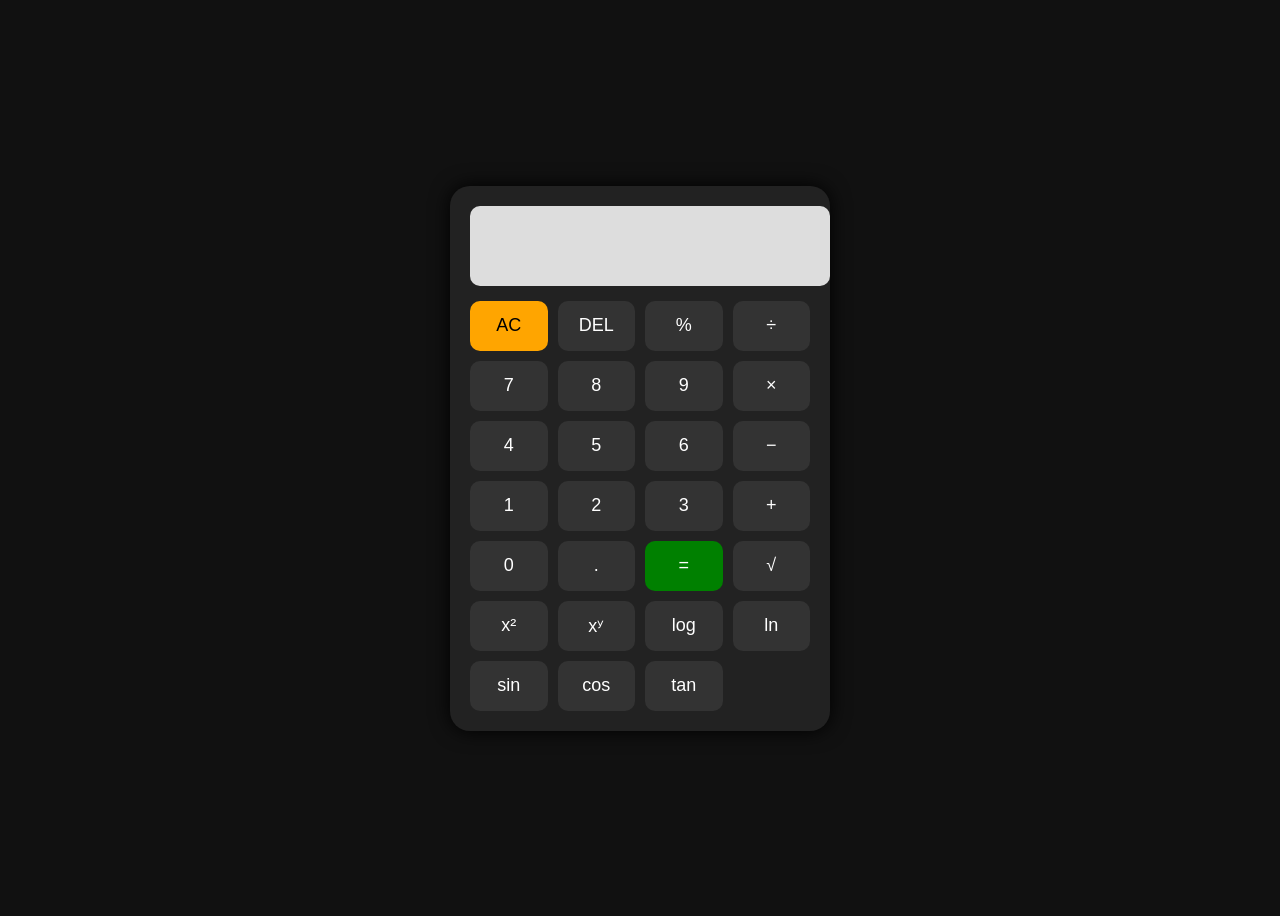
<file: index.html>
<!DOCTYPE html>
<html>
<head>
    <title>Casio Scientific Calculator</title>
    <link rel="stylesheet" href="style.css">
</head>
<body>

<div class="calculator">
    <div class="display">
        <input type="text" id="screen" readonly>
    </div>

    <div class="buttons">

        <button onclick="clearScreen()" class="orange">AC</button>
        <button onclick="deleteLast()">DEL</button>
        <button onclick="append('%')">%</button>
        <button onclick="append('/')">÷</button>

        <button onclick="append('7')">7</button>
        <button onclick="append('8')">8</button>
        <button onclick="append('9')">9</button>
        <button onclick="append('*')">×</button>

        <button onclick="append('4')">4</button>
        <button onclick="append('5')">5</button>
        <button onclick="append('6')">6</button>
        <button onclick="append('-')">−</button>

        <button onclick="append('1')">1</button>
        <button onclick="append('2')">2</button>
        <button onclick="append('3')">3</button>
        <button onclick="append('+')">+</button>

        <button onclick="append('0')">0</button>
        <button onclick="append('.')">.</button>
        <button onclick="calculate()" class="equal">=</button>

        <!-- Scientific -->
        <button onclick="append('Math.sqrt(')">√</button>
        <button onclick="append('**2')">x²</button>
        <button onclick="append('**')">xʸ</button>
        <button onclick="append('Math.log10(')">log</button>
        <button onclick="append('Math.log(')">ln</button>
        <button onclick="append('Math.sin(')">sin</button>
        <button onclick="append('Math.cos(')">cos</button>
        <button onclick="append('Math.tan(')">tan</button>

    </div>
</div>

<script src="script.js"></script>
</body>
</html>
</file>
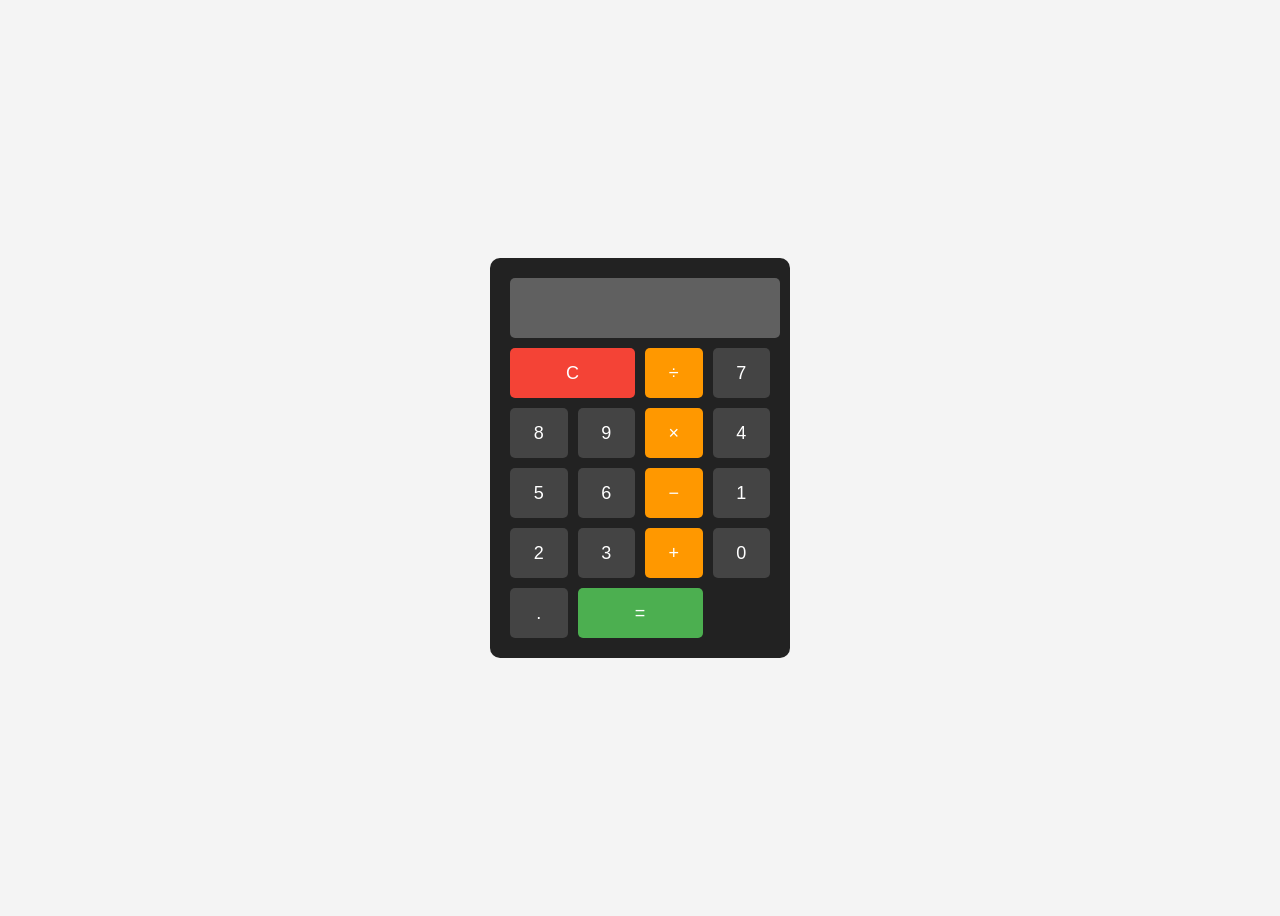
<file: dk.html>
<!DOCTYPE html>
<html lang="en">
<head>
  <meta charset="UTF-8">
  <title>Simple Calculator</title>
  <style>
    body {
      display: flex;
      justify-content: center;
      align-items: center;
      height: 100vh;
      background: #f4f4f4;
      font-family: Arial, sans-serif;
    }

    .calculator {
      background: #222;
      padding: 20px;
      border-radius: 10px;
      width: 260px;
    }

    .display {
      width: 100%;
      height: 50px;
      font-size: 24px;
      text-align: right;
      margin-bottom: 10px;
      padding: 5px;
      border: none;
      border-radius: 5px;
    }

    .buttons {
      display: grid;
      grid-template-columns: repeat(4, 1fr);
      gap: 10px;
    }

    button {
      height: 50px;
      font-size: 18px;
      border: none;
      border-radius: 5px;
      cursor: pointer;
    }

    .number {
      background: #444;
      color: #fff;
    }

    .operator {
      background: #ff9800;
      color: #fff;
    }

    .equal {
      background: #4caf50;
      color: #fff;
      grid-column: span 2;
    }

    .clear {
      background: #f44336;
      color: #fff;
      grid-column: span 2;
    }
  </style>
</head>
<body>

<div class="calculator">
  <input type="text" id="display" class="display" disabled>

  <div class="buttons">
    <button class="clear" onclick="clearDisplay()">C</button>
    <button class="operator" onclick="append('/')">÷</button>

    <button class="number" onclick="append('7')">7</button>
    <button class="number" onclick="append('8')">8</button>
    <button class="number" onclick="append('9')">9</button>
    <button class="operator" onclick="append('*')">×</button>

    <button class="number" onclick="append('4')">4</button>
    <button class="number" onclick="append('5')">5</button>
    <button class="number" onclick="append('6')">6</button>
    <button class="operator" onclick="append('-')">−</button>

    <button class="number" onclick="append('1')">1</button>
    <button class="number" onclick="append('2')">2</button>
    <button class="number" onclick="append('3')">3</button>
    <button class="operator" onclick="append('+')">+</button>

    <button class="number" onclick="append('0')">0</button>
    <button class="number" onclick="append('.')">.</button>
    <button class="equal" onclick="calculate()">=</button>
  </div>
</div>

<script>
  const display = document.getElementById("display");

  function append(value) {
    display.value += value;
  }

  function clearDisplay() {
    display.value = "";
  }

  function calculate() {
    try {
      display.value = eval(display.value);
    } catch {
      display.value = "Error";
    }
  }
</script>

</body>
</html>
</file>
<file: style.css>
body {
    background: #111;
    display: flex;
    justify-content: center;
    align-items: center;
    height: 100vh;
    font-family: Arial;
}

.calculator {
    background: #222;
    padding: 20px;
    border-radius: 20px;
    box-shadow: 0 0 20px #000;
    width: 340px;
}

.display input {
    width: 100%;
    height: 60px;
    font-size: 24px;
    text-align: right;
    padding: 10px;
    border: none;
    border-radius: 10px;
    background: #ddd;
}

.buttons {
    display: grid;
    grid-template-columns: repeat(4, 1fr);
    gap: 10px;
    margin-top: 15px;
}

button {
    height: 50px;
    font-size: 18px;
    border: none;
    border-radius: 10px;
    cursor: pointer;
    background: #333;
    color: white;
}

button:hover {
    background: #555;
}

.orange {
    background: orange;
    color: black;
}

.equal {
    background: green;
    color: white;
}
</file>
